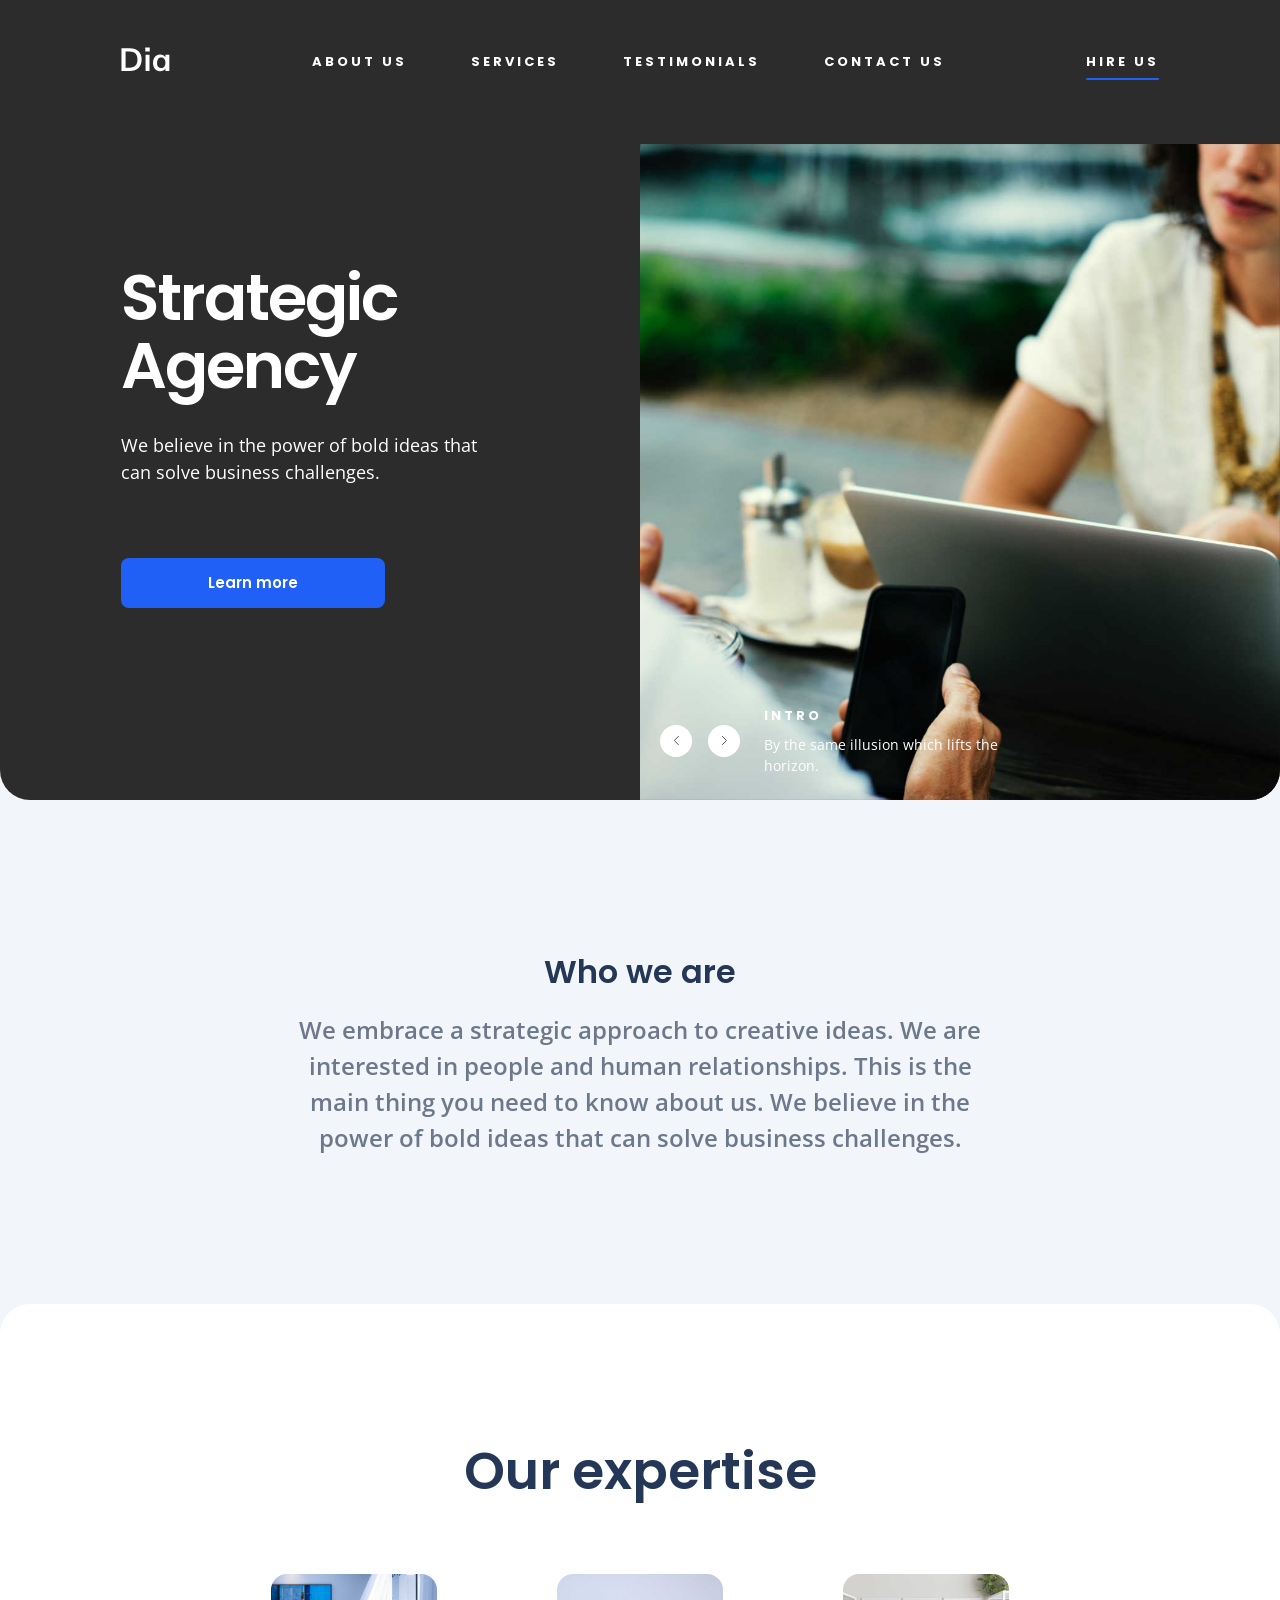
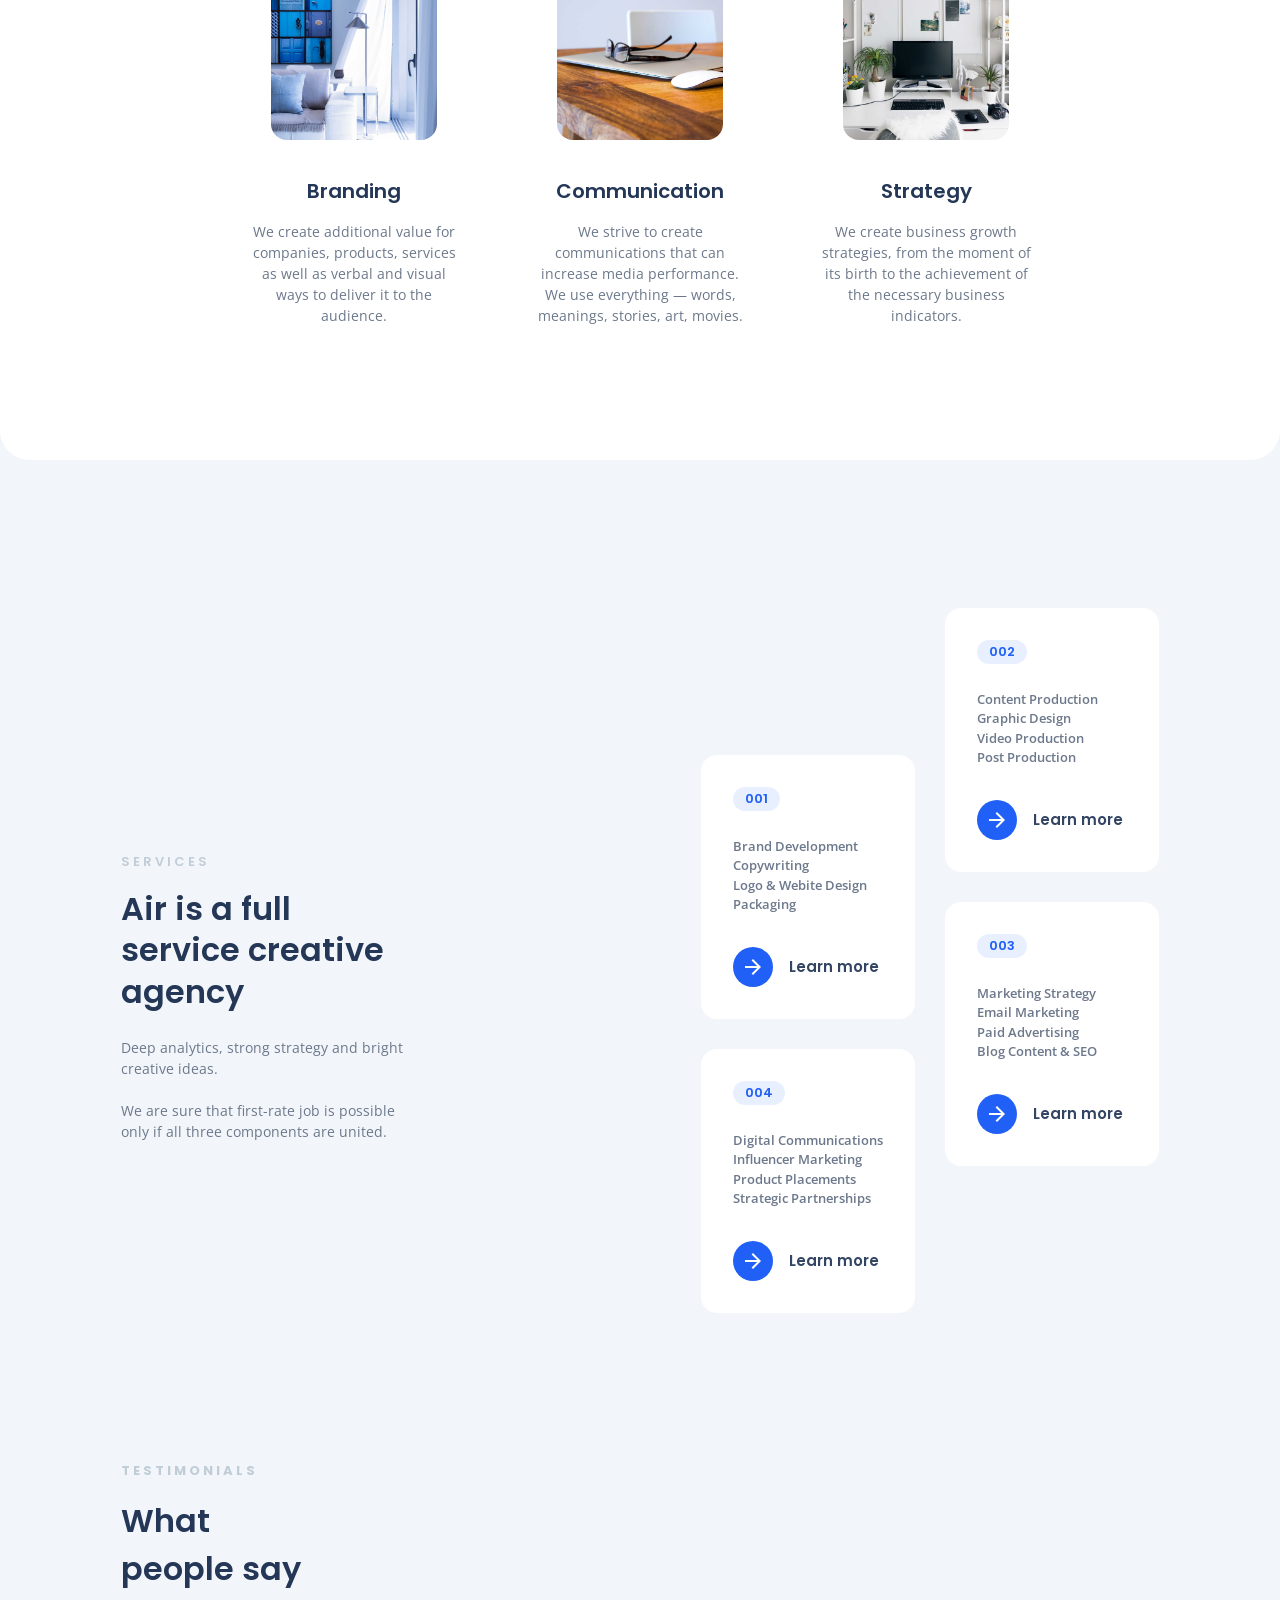
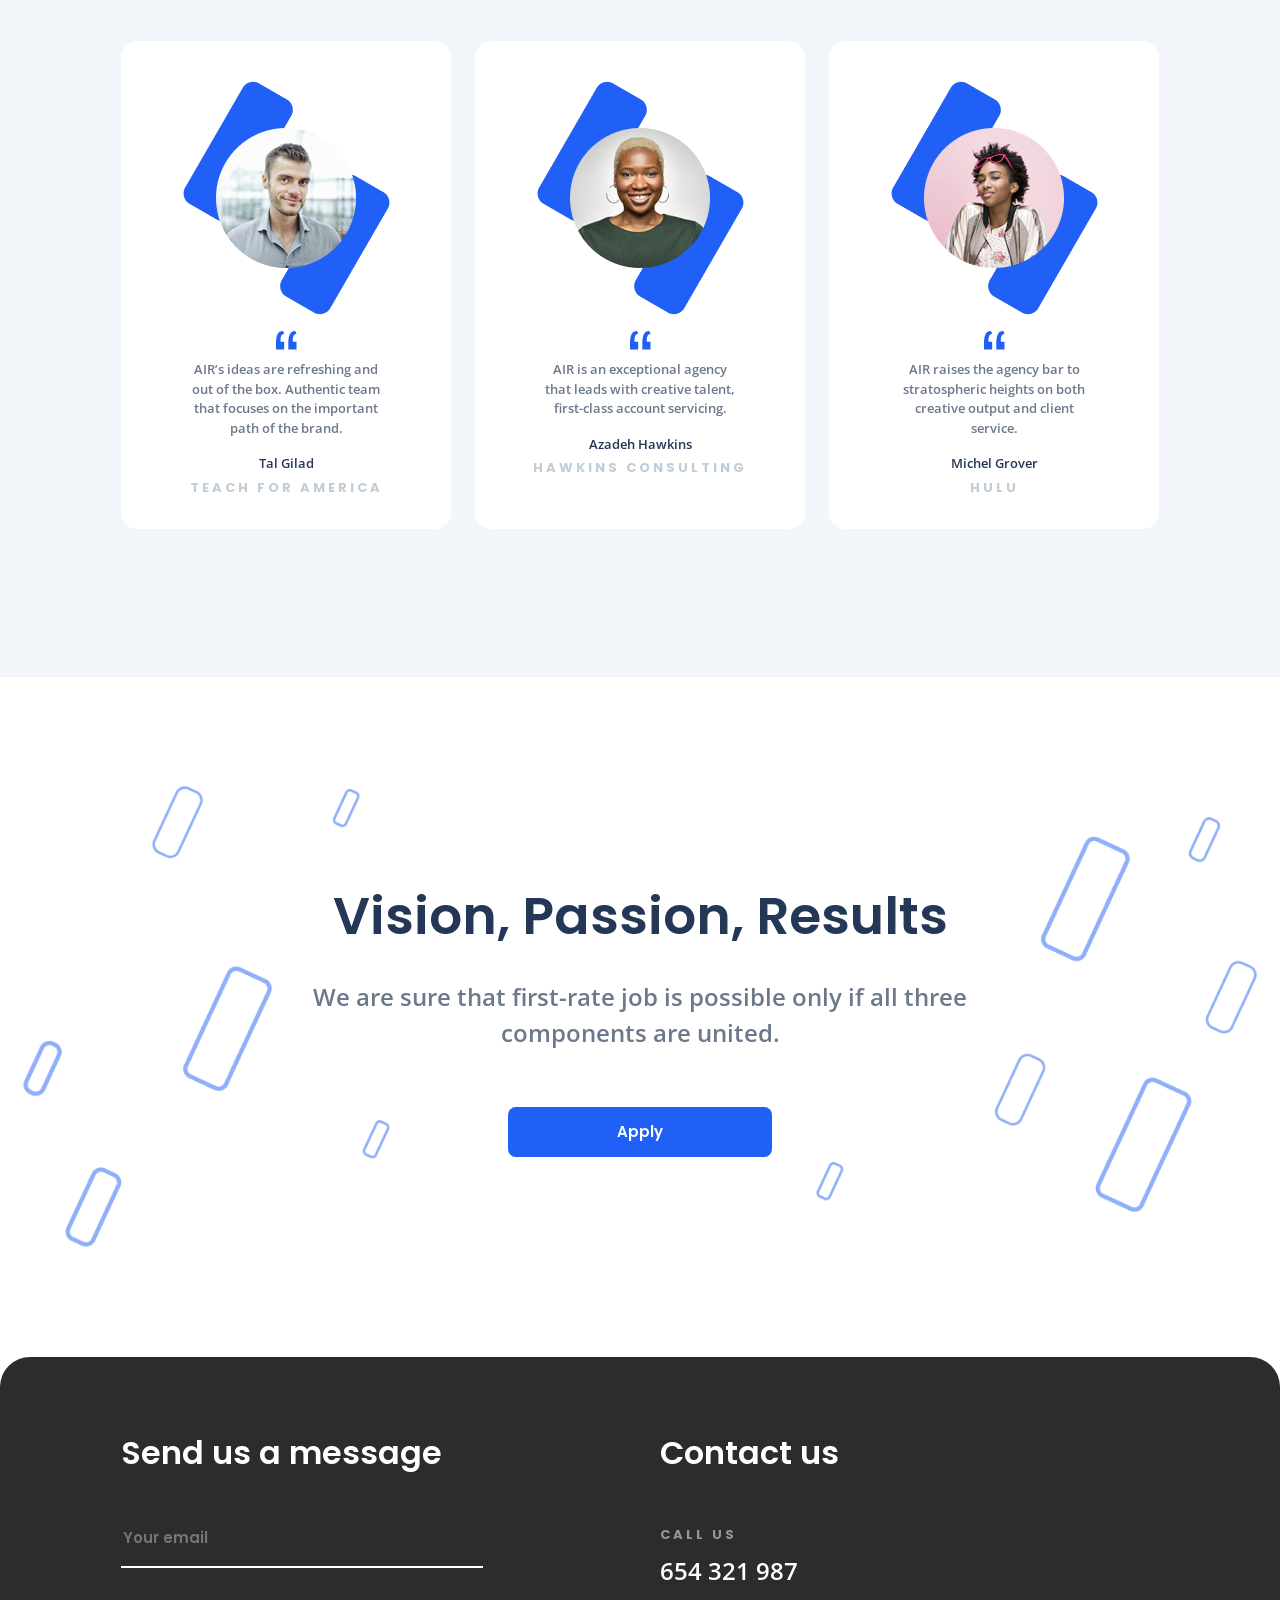
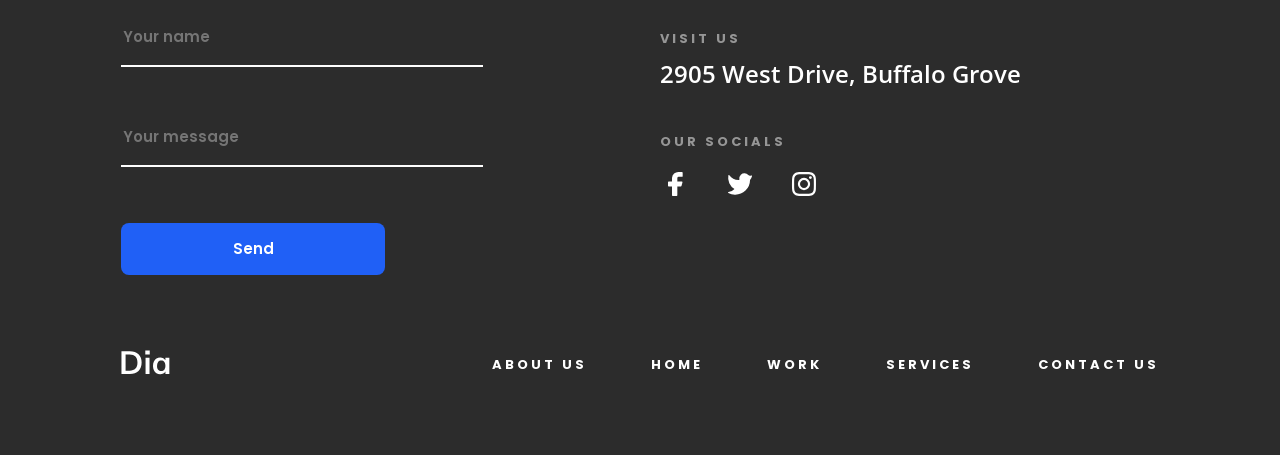
<file: index.html>
<!DOCTYPE html><html lang="en" class="page"><head><meta charset="utf-8"><meta name="viewport" content="width=device-width, initial-scale=1.0"><title>Dia</title><link rel="icon shortcut" href="dia-logo.40140887.svg" type="image/x-icon"><link rel="stylesheet" href="index.102a3053.css"></head><body class="page__body"> <header class="header page__header"> <div class="container"> <div class="top-bar"> <div class="top-bar__left"> <a href="#" class="logo page__logo"> <img src="dia-logo.40140887.svg" alt="Dia" class="logo__pic"> </a> <a href="#menu" class="nav__link nav__link--offcanvas"></a> </div> <nav class="nav"> <ul class="nav__list"> <li class="nav__item"> <a href="#about-us" class="nav__link">About us</a> </li> <li class="nav__item"> <a href="#services" class="nav__link">Services</a> </li> <li class="nav__item"> <a href="#testimonials" class="nav__link">Testimonials</a> </li> <li class="nav__item"> <a href="#contact-us" class="nav__link">Contact Us</a> </li> </ul> </nav> <a href="#feedback" class="nav__link nav__link--hire"> Hire us </a> </div> </div> <div class="header__content"> <div class="container"> <div class="header__info"> <h1 class="header__title"> Strategic Agency </h1> <p class="header__description"> We believe in the power of bold ideas that can solve business challenges. </p> <a href="#what-we-do" class="button"> Learn more </a> </div> </div> <div class="slider"> <div class="slider__swiper swiper"> <div class="slider__wrapper swiper-wrapper"> <div class="slider__slide swiper-slide"> <img src="slide-1.ce339bf7.jpg" alt="slide-1" class="slider__pic"> </div> <div class="slider__slide swiper-slide"> <img src="slide-2.438c3b81.jpg" alt="slide-2" class="slider__pic"> </div> <div class="slider__slide swiper-slide"> <img src="slide-3.fc9f1f15.jpg" alt="slide-3" class="slider__pic"> </div> </div> </div> <div class="slider__content"> <div class="slider__nav"> <a href="#" class="slider__button slider__button--left"></a> <a href="#" class="slider__button slider__button--right"></a> </div> <div class="slider__info"> <h3 class="slider__title">Intro</h3> <p class="slider__description"> By the same illusion which lifts the<br>horizon. </p> </div> </div> </div> </div> </header> <aside class="menu page__menu" id="menu"> <div class="container"> <div class="menu__top top-bar"> <div class="top-bar__left"> <a href="#" class="logo page__logo"> <img src="dia-logo.40140887.svg" alt="Dia" class="logo__pic"> </a> <a href="#" class="nav__link nav__link--close"></a> </div> <a href="#feedback" class="nav__link nav__link--hire"> Hire us </a> </div> <div class="menu__bottom"> <div class="menu__nav nav"> <ul class="menu__nav__list nav__list"> <li class="nav__item"> <a href="#about-us" class="nav__link">About us</a> </li> <li class="nav__item"> <a href="#" class="nav__link">Home</a> </li> <li class="nav__item"> <a href="#what-we-do" class="nav__link">Work</a> </li> <li class="nav__item"> <a href="#services" class="nav__link">Services</a> </li> <li class="nav__item"> <a href="#contact-us" class="nav__link">Contact Us</a> </li> </ul> </div> </div> </div> </aside> <main class="main"> <section class="about-us" id="about-us"> <div class="container"> <div class="about-us__content"> <h2 class="about-us__title"> Who we are </h2> <p class="about-us__description"> We embrace a strategic approach to creative ideas. We are interested in people and human relationships. This is the main thing you need to know about us. We believe in the power of bold ideas that can solve business challenges. </p> </div> </div> </section> <section class="what-we-do" id="what-we-do"> <div class="container"> <div class="what-we-do__content"> <h2 class="what-we-do__title"> Our expertise </h2> <div class="what-we-do__articles"> <article class="expertise"> <img src="what-we-do-1.24138591.jpg" alt="Branding" class="expertise__pic"> <h3 class="expertise__title"> Branding </h3> <p class="expertise__description"> We create additional value for companies, products, services as well as verbal and visual ways to deliver it to the audience. </p> </article> <article class="expertise"> <img src="what-we-do-2.1d7cc63c.jpg" alt="Communication" class="expertise__pic"> <h3 class="expertise__title"> Communication </h3> <p class="expertise__description"> We strive to create communications that can increase media performance. We use everything — words, meanings, stories, art, movies. </p> </article> <article class="expertise"> <img src="what-we-do-3.9783c755.jpg" alt="Strategy" class="expertise__pic"> <h3 class="expertise__title"> Strategy </h3> <p class="expertise__description"> We create business growth strategies, from the moment of its birth to the achievement of the necessary business indicators. </p> </article> </div> </div> </div> </section> <section class="services" id="services"> <div class="container"> <div class="services__flex"> <div class="services__info"> <h2 class="services__title"> Services </h2> <h3 class="services__subtitle"> Air is a full service creative agency </h3> <p class="services__description"> Deep analytics, strong strategy and bright creative ideas. <br><br> We are sure that first-rate job is possible only if all three components are united. </p> </div> <div class="services__content"> <article class="service service--1"> <h4 class="service__title"> 001 </h4> <ul class="service__list"> <li> Brand Development </li> <li> Copywriting </li> <li> Logo & Webite Design </li> <li> Packaging </li> </ul> <a href="#" class="service__button"> Learn more </a> </article> <article class="service"> <h4 class="service__title"> 002 </h4> <ul class="service__list"> <li> Сontent Production </li> <li> Graphic Design </li> <li> Video Production </li> <li> Post Production </li> </ul> <a href="#" class="service__button"> Learn more </a> </article> <article class="service"> <h4 class="service__title"> 003 </h4> <ul class="service__list"> <li> Marketing Strategy </li> <li> Email Marketing </li> <li> Paid Advertising </li> <li> Blog Content & SEO </li> </ul> <a href="#" class="service__button"> Learn more </a> </article> <article class="service"> <h4 class="service__title"> 004 </h4> <ul class="service__list"> <li> Digital Communications </li> <li> Influencer Marketing </li> <li> Product Placements </li> <li> Strategic Partnerships </li> </ul> <a href="#" class="service__button"> Learn more </a> </article> </div> </div> </div> </section> <section class="reviews" id="testimonials"> <div class="container"> <h2 class="reviews__title"> Testimonials </h2> <h3 class="reviews__subtitle"> What people say </h3> <div class="reviews__content"> <article class="review"> <img src="review-1.4ab4350b.png" alt="person"> <p class="review__description"> AIR’s ideas are refreshing and out of the box. Authentic team that focuses on the important path of the brand. </p> <h3 class="review__name"> Tal Gilad </h3> <h4 class="review__title"> Teach for America </h4> </article> <article class="review"> <img src="review-2.04c51710.png" alt="person"> <p class="review__description"> AIR is an exceptional agency that leads with creative talent, first-class account servicing. </p> <h3 class="review__name"> Azadeh Hawkins </h3> <h4 class="review__title"> Hawkins Consulting </h4> </article> <article class="review"> <img src="review-3.490abada.png" alt="person"> <p class="review__description"> AIR raises the agency bar to stratospheric heights on both creative output and client service. </p> <h3 class="review__name"> Michel Grover </h3> <h4 class="review__title"> Hulu </h4> </article> </div> </div> </section> <section class="apply"> <div class="container"> <div class="apply__content"> <h2 class="apply__title"> Vision, Passion, Results </h2> <p class="apply__description"> We are sure that first-rate job is possible only if all three components are united. </p> <a href="#feedback" class="button"> Apply </a> </div> </div> </section> </main> <footer class="footer"> <div class="footer__content"> <div class="container"> <div class="footer__grid"> <div class="feedback" id="feedback"> <h2 class="feedback__title"> Send us a message </h2> <form action="#" method="post" class="feedback__form" onsubmit="this.reset(); return false;"> <label for="email"></label> <label for="name"></label> <input type="email" name="email" class="feedback__input" id="email" placeholder="Your email" required> <input type="text" name="name" class="feedback__input" id="name" placeholder="Your name" required> <textarea name="message" class="feedback__input" placeholder="Your message" rows="1" required></textarea> <button class="button" type="submit"> Send </button> </form> </div> <div class="contact-us" id="contact-us"> <h2 class="contact-us__title"> Contact us </h2> <div class="contact-us__block"> <h4 class="contact-us__label"> Call us </h4> <a href="tel: 654 321 987" class="contact-us__link"> 654 321 987 </a> </div> <div class="contact-us__block"> <h4 class="contact-us__label"> Visit us </h4> <a href="https://goo.gl/maps/t9xMwhnjJp3oZtBg8" class="contact-us__link" target="_blank"> 2905 West Drive, Buffalo Grove </a> </div> <div class="contact-us__block"> <h4 class="contact-us__label"> Our socials </h4> <div class="contact-us__socials"> <a href="https://www.facebook.com/" class="contact-us__social contact-us__social--fb" target="_blank"></a> <a href="https://twitter.com/" class="contact-us__social contact-us__social--tw" target="_blank"></a> <a href="https://www.instagram.com/" class="contact-us__social contact-us__social--ig" target="_blank"></a> </div> </div> </div> <div class="bottom-bar" id="offcanvasMenu"> <a href="#" class="logo"> <img src="dia-logo.40140887.svg" alt="Dia" class="logo__pic"> </a> <nav class="nav"> <ul class="nav__list nav__list--bottom"> <li class="nav__item"> <a href="#about-us" class="nav__link">About us</a> </li> <li class="nav__item"> <a href="#" class="nav__link">Home</a> </li> <li class="nav__item"> <a href="#what-we-do" class="nav__link">Work</a> </li> <li class="nav__item"> <a href="#services" class="nav__link">Services</a> </li> <li class="nav__item"> <a href="#contact-us" class="nav__link">Contact Us</a> </li> </ul> </nav> </div> </div> </div> </div> </footer> <script type="module" src="index.dffb134f.js"></script><script src="index.c192a3b6.js" nomodule defer></script> <link rel="stylesheet" href="https://cdn.jsdelivr.net/npm/swiper@11/swiper-bundle.min.css"> <script src="https://cdn.jsdelivr.net/npm/swiper@11/swiper-bundle.min.js"></script> <script>new Swiper(".swiper",{loop:!0,navigation:{nextEl:".slider__button--right",prevEl:".slider__button--left"}});</script> </body></html>
</file>
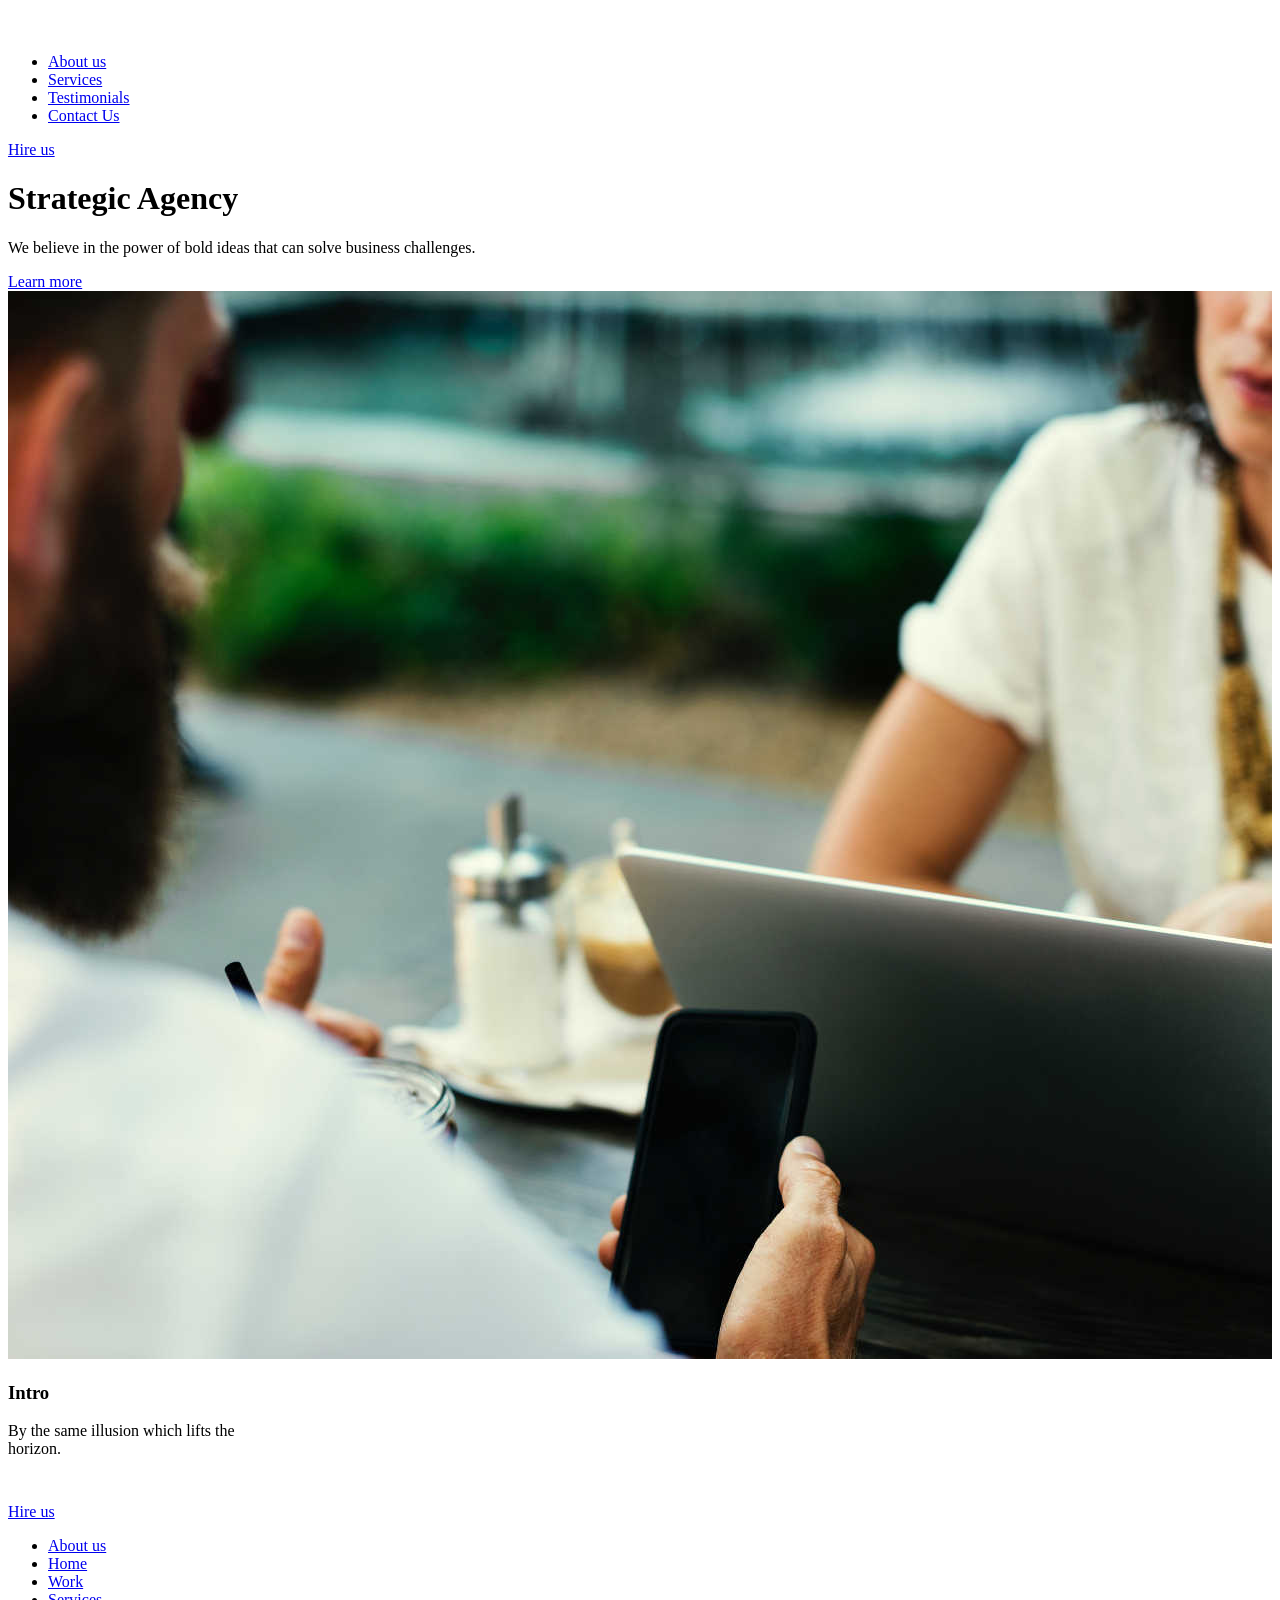
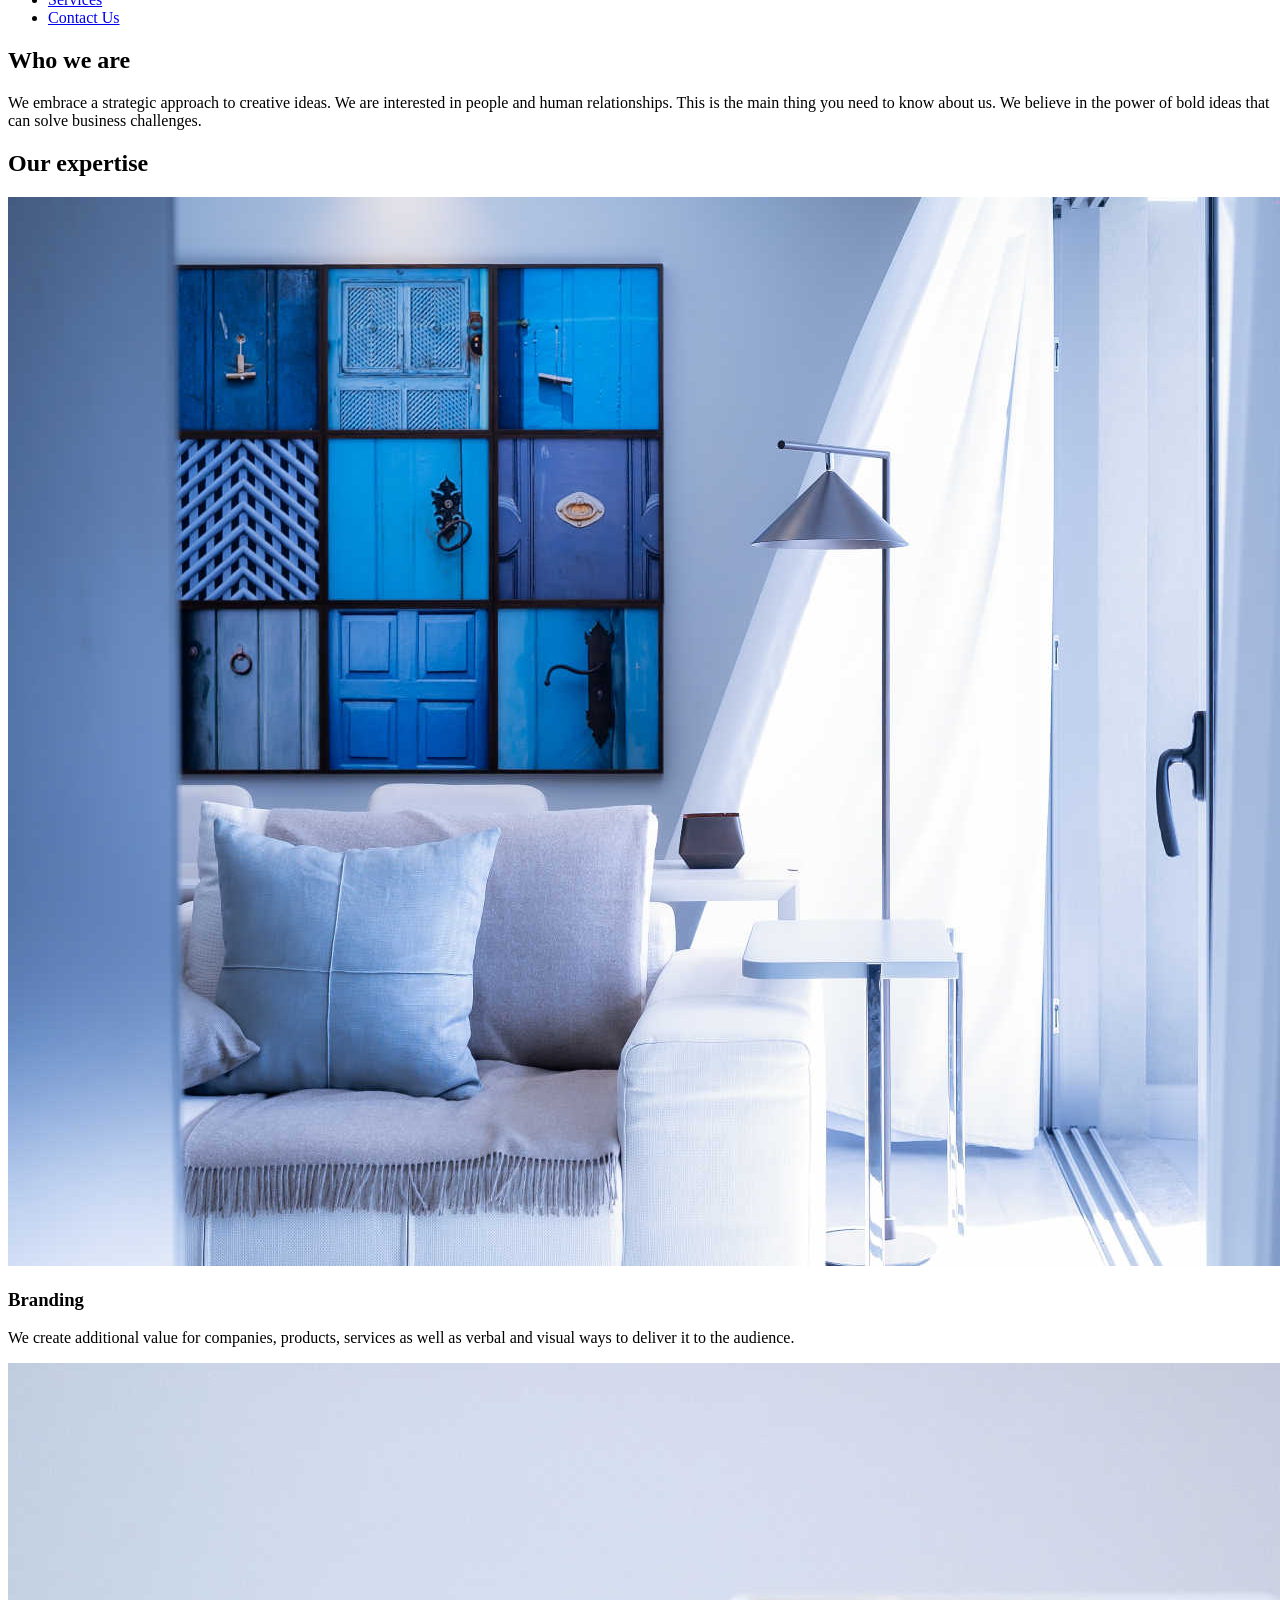
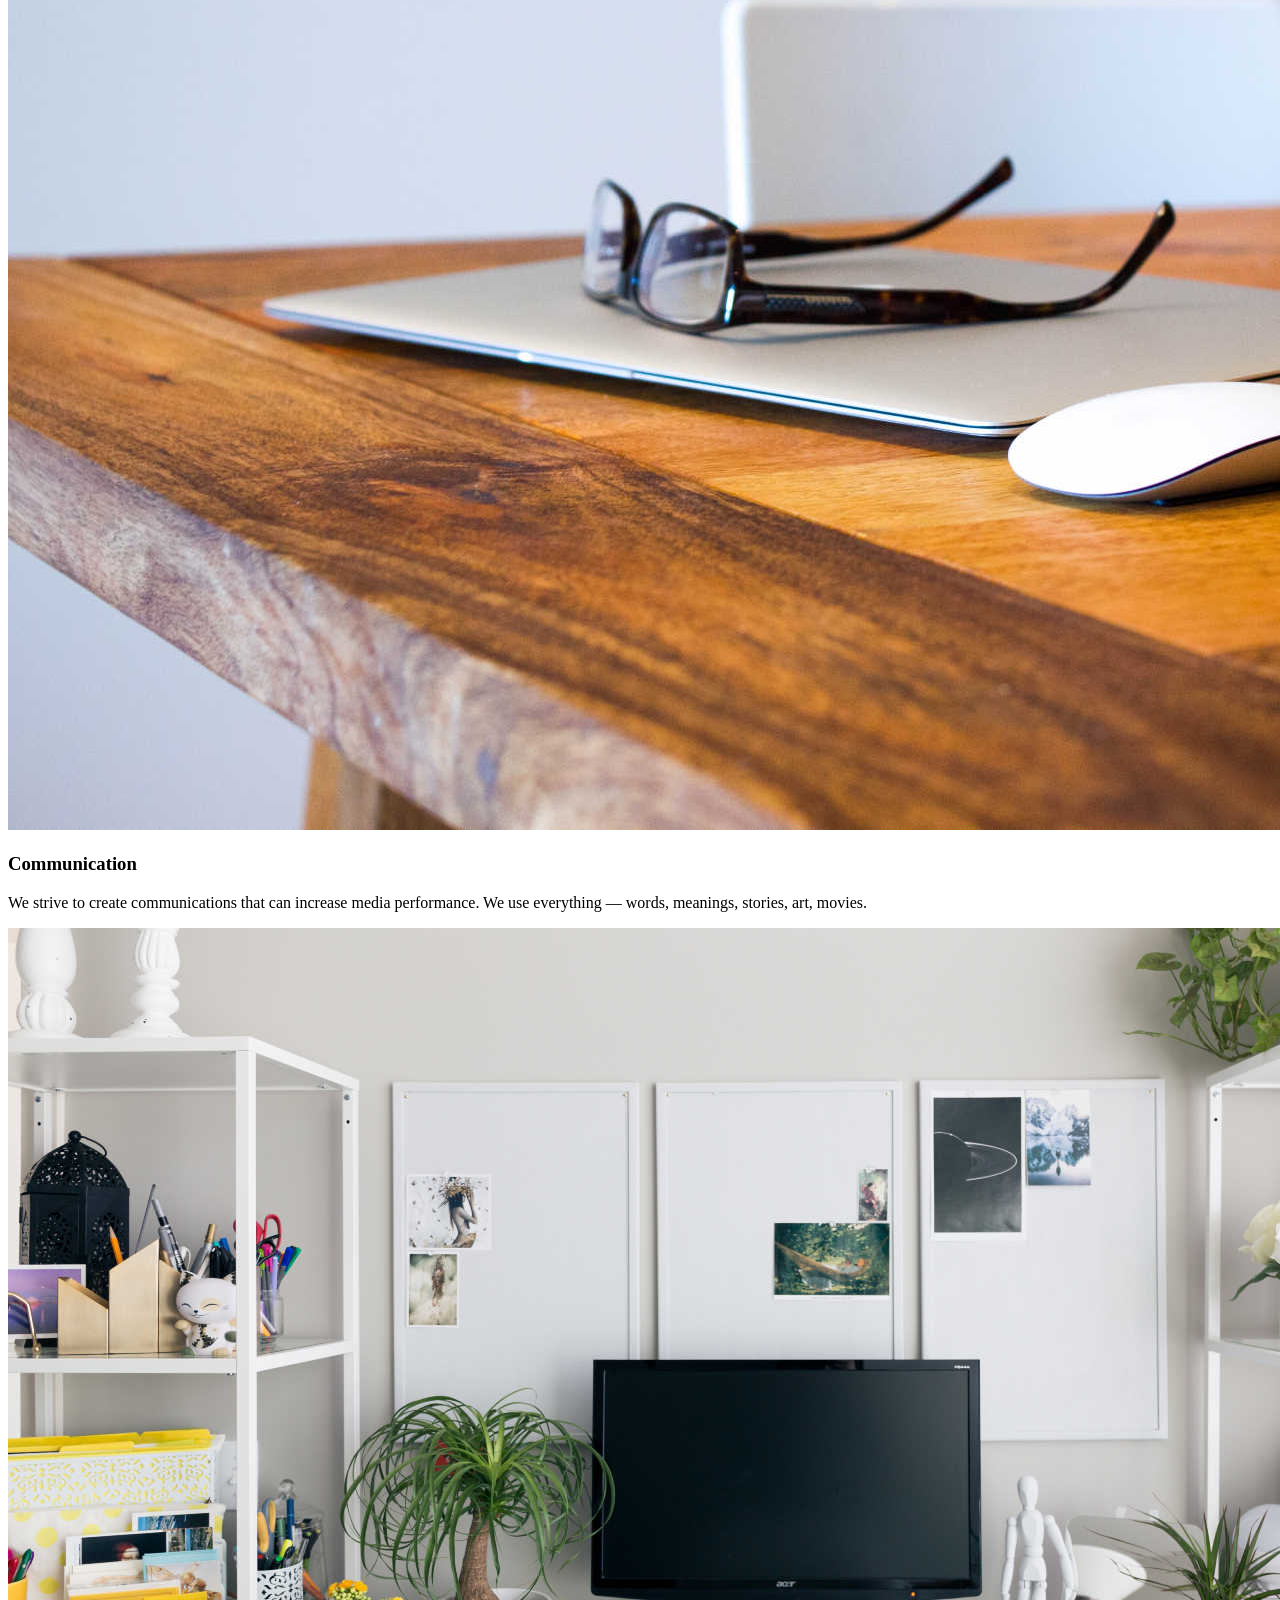
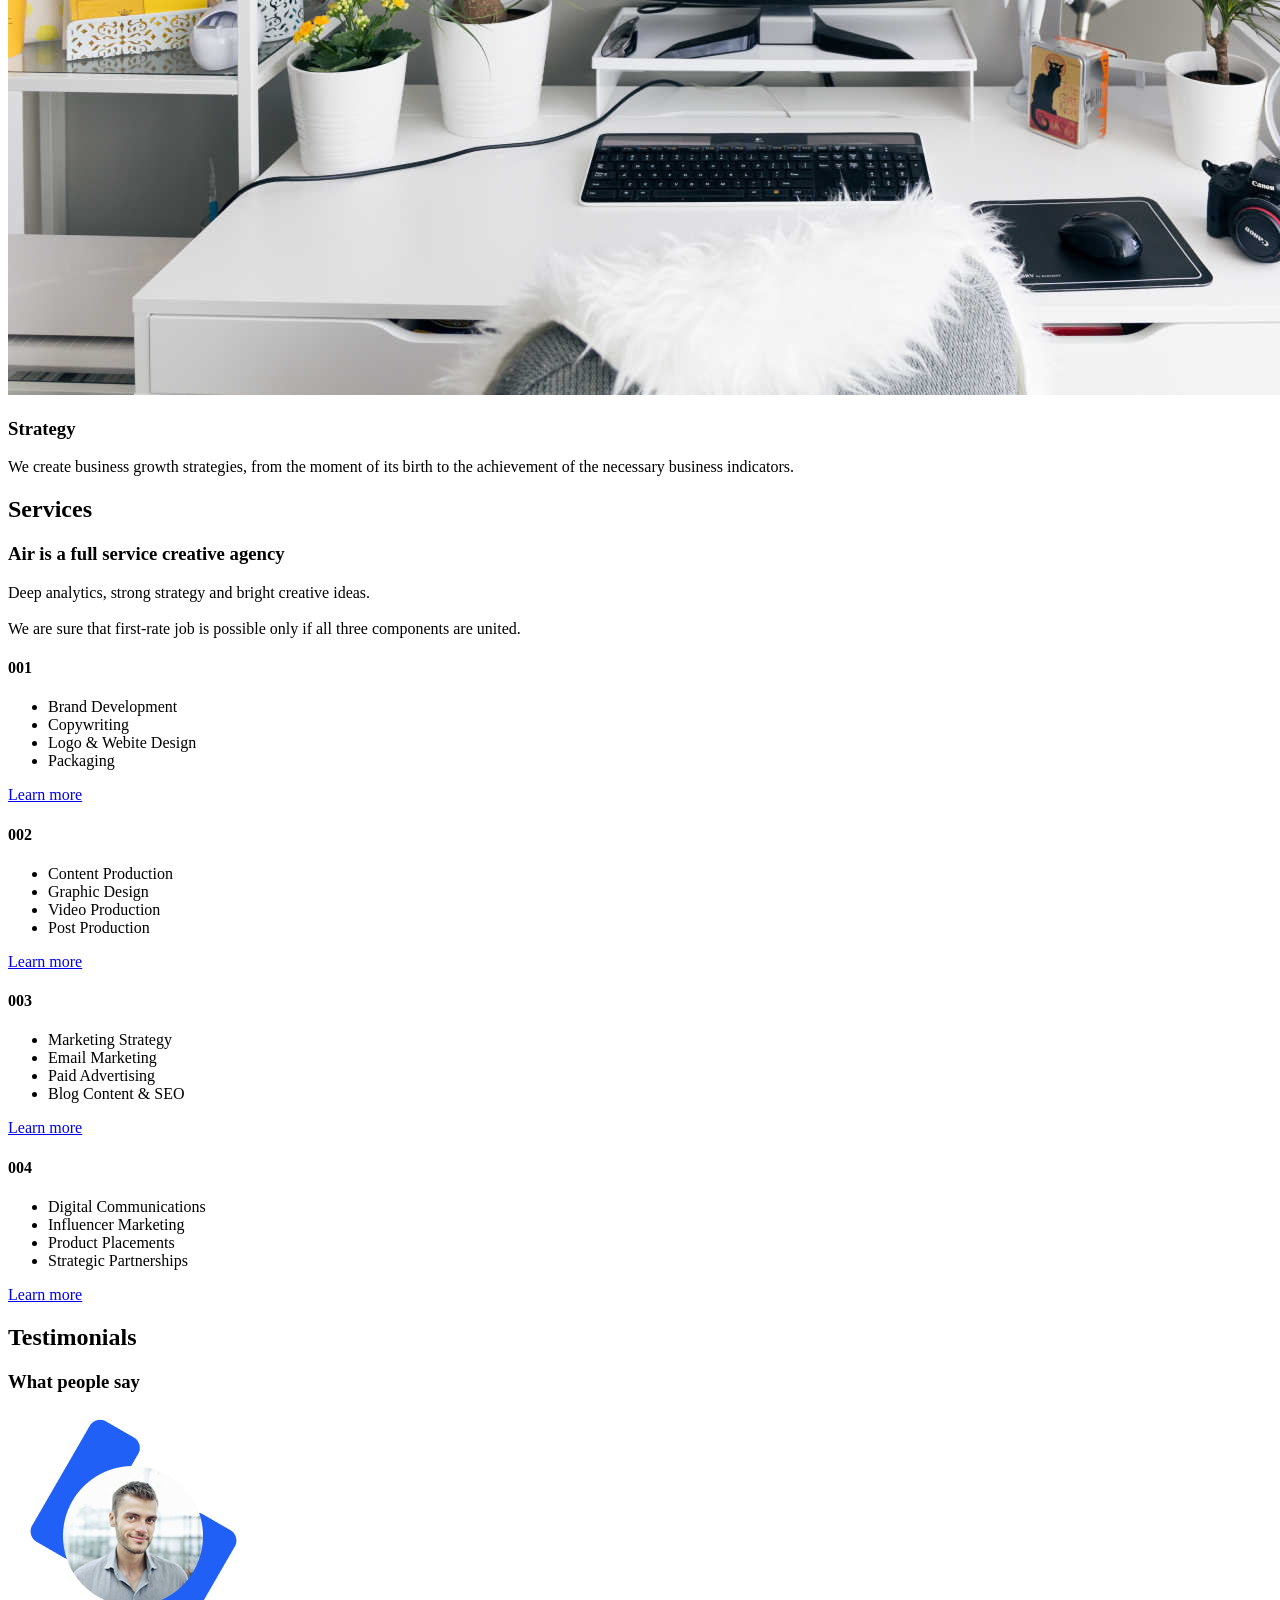
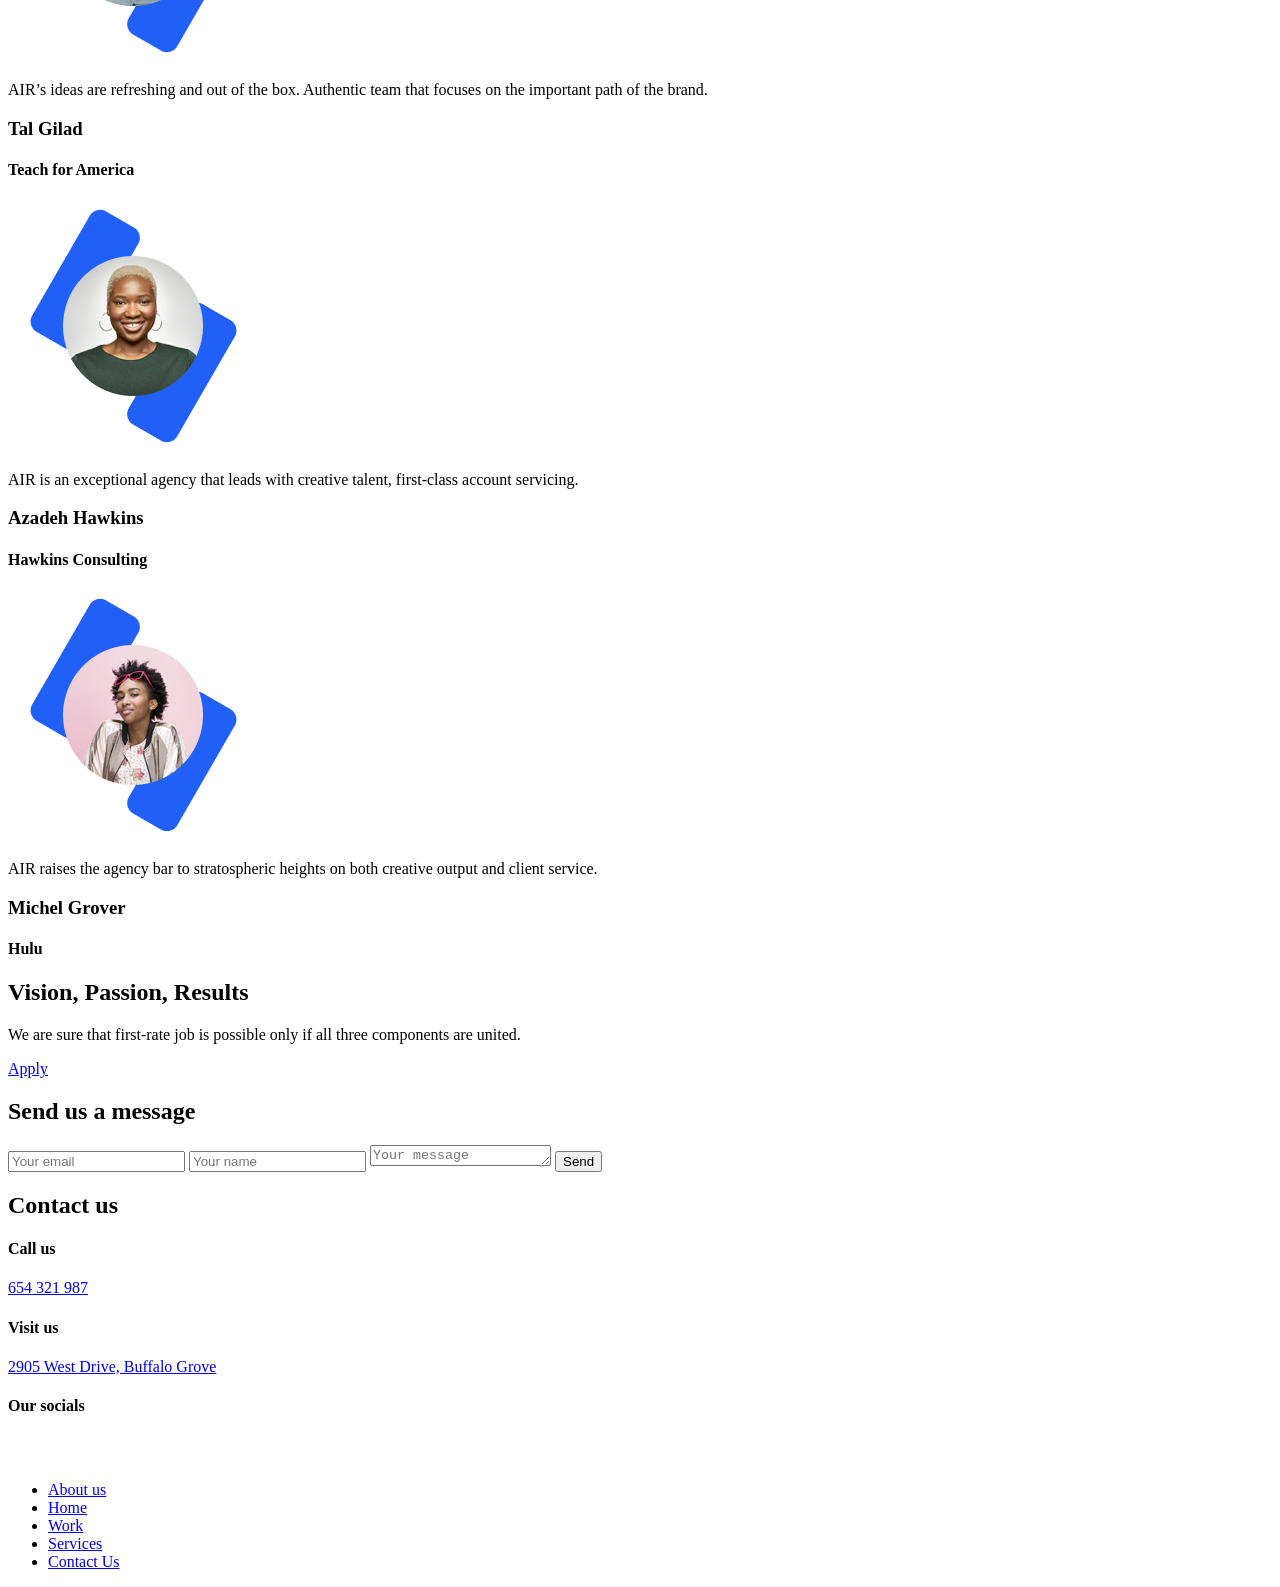
<file: src/index.html>
<!DOCTYPE html>
<html lang="en" class="page">
  <head>
    <meta charset="UTF-8">
    <meta name="viewport" content="width=device-width, initial-scale=1.0">
    <title>Dia</title>
    <link
      rel="shortcut icon"
      href="./images/logo/dia-logo.svg"
      type="image/x-icon"
    >

    <link rel="stylesheet" href="./styles/main.scss">
  </head>

  <body class="page__body">
    <header class="header page__header">
      <div class="container">
        <div class="top-bar">
          <div class="top-bar__left">
            <a href="#" class="logo page__logo">
              <img
                src="./images/logo/dia-logo.svg"
                alt="Dia"
                class="logo__pic"
              >
            </a>

            <a href="#menu" class="nav__link nav__link--offcanvas"></a>
          </div>

          <nav class="nav">
            <ul class="nav__list">
              <li class="nav__item">
                <a href="#about-us" class="nav__link">About us</a>
              </li>

              <li class="nav__item">
                <a href="#services" class="nav__link">Services</a>
              </li>

              <li class="nav__item">
                <a href="#testimonials" class="nav__link">Testimonials</a>
              </li>

              <li class="nav__item">
                <a href="#contact-us" class="nav__link">Contact Us</a>
              </li>
            </ul>
          </nav>

          <a href="#feedback" class="nav__link nav__link--hire">
            Hire us
          </a>
        </div>
      </div>

      <div class="header__content">
        <div class="container">
          <div class="header__info">
            <h1 class="header__title">
              Strategic Agency
            </h1>

            <p class="header__description">
              We believe in the power
              of bold ideas that can solve business
              challenges.
            </p>

            <a href="#what-we-do" class="button">
              Learn more
            </a>
          </div>
        </div>

        <div class="slider">

          <div class="swiper slider__swiper">
            <div class="swiper-wrapper slider__wrapper">
              <div class="swiper-slide slider__slide">
                <img
                  src="./images/slider/slide-1.jpg"
                  alt="slide-1"
                  class="slider__pic"
                >
              </div>
              <div class="swiper-slide slider__slide">
                <img
                  src="./images/slider/slide-2.jpg"
                  alt="slide-2"
                  class="slider__pic"
                >
              </div>
              <div class="swiper-slide slider__slide">
                <img
                  src="./images/slider/slide-3.jpg"
                  alt="slide-3"
                  class="slider__pic"
                >
              </div>
            </div>
          </div>

          <div class="slider__content">
            <div class="slider__nav">
              <a
                href="#"
                class="slider__button slider__button--left"
              ></a>

              <a
                href="#"
                class="slider__button slider__button--right"
              ></a>
            </div>

            <div class="slider__info">
              <h3 class="slider__title">Intro</h3>

              <p class="slider__description">
                By the same illusion which lifts the<br>horizon.
              </p>
            </div>
          </div>
        </div>
      </div>
    </header>

    <aside class="menu page__menu" id="menu">
      <div class="container">
        <div class="top-bar menu__top">
          <div class="top-bar__left">
            <a href="#" class="logo page__logo">
              <img
                src="./images/logo/dia-logo.svg"
                alt="Dia"
                class="logo__pic"
              >
            </a>

            <a href="#" class="nav__link nav__link--close"></a>
          </div>

          <a href="#feedback" class="nav__link nav__link--hire">
            Hire us
          </a>
        </div>

        <div class="menu__bottom">
          <div class="nav menu__nav">
            <ul class="nav__list menu__nav__list">
              <li class="nav__item">
                <a href="#about-us" class="nav__link">About us</a>
              </li>

              <li class="nav__item">
                <a href="#" class="nav__link">Home</a>
              </li>

              <li class="nav__item">
                <a href="#what-we-do" class="nav__link">Work</a>
              </li>

              <li class="nav__item">
                <a href="#services" class="nav__link">Services</a>
              </li>

              <li class="nav__item">
                <a href="#contact-us" class="nav__link">Contact Us</a>
              </li>
            </ul>
          </div>
        </div>
      </div>
    </aside>

    <main class="main">
      <section class="about-us" id="about-us">
        <div class="container">
          <div class="about-us__content">

            <h2 class="about-us__title">
              Who we are
            </h2>

            <p class="about-us__description">
              We embrace a strategic approach to creative ideas.
              We are interested in people and human relationships.
              This is the main thing you need to know about us.
              We believe in the power of bold ideas that can solve
              business challenges.
            </p>
          </div>
        </div>
      </section>

      <section class="what-we-do" id="what-we-do">
        <div class="container">
          <div class="what-we-do__content">
            <h2 class="what-we-do__title">
              Our expertise
            </h2>

            <div class="what-we-do__articles">
              <article class="expertise">
                <img
                  src="./images/what-we-do/what-we-do-1.jpg"
                  alt="Branding"
                  class="expertise__pic"
                >

                <h3 class="expertise__title">
                  Branding
                </h3>

                <p class="expertise__description">
                  We create additional value for companies, products, services as well as verbal and visual ways to deliver it to the audience.
                </p>
              </article>

              <article class="expertise">
                <img
                  src="./images/what-we-do/what-we-do-2.jpg"
                  alt="Communication"
                  class="expertise__pic"
                >

                <h3 class="expertise__title">
                  Communication
                </h3>

                <p class="expertise__description">
                  We strive to create communications that can increase media performance. We use everything — words, meanings, stories, art, movies.
                </p>
              </article>

              <article class="expertise">
                <img
                  src="./images/what-we-do/what-we-do-3.jpg"
                  alt="Strategy"
                  class="expertise__pic"
                >

                <h3 class="expertise__title">
                  Strategy
                </h3>

                <p class="expertise__description">
                  We create business growth strategies, from the moment of its birth to the achievement of the necessary business indicators.
                </p>
              </article>
            </div>
          </div>
        </div>
      </section>

      <section class="services" id="services">
        <div class="container">
          <div class="services__flex">
            <div class="services__info">
              <h2 class="services__title">
                Services
              </h2>

              <h3 class="services__subtitle">
                Air is a full service creative agency
              </h3>

              <p class="services__description">
                Deep analytics, strong strategy and bright creative ideas.
                <br><br>
                We are sure that first-rate job is possible only if all three components are united.
              </p>
            </div>

            <div class="services__content">
              <article class="service service--1">
                <h4 class="service__title">
                  001
                </h4>

                <ul class="service__list">
                  <li>
                    Brand Development
                  </li>

                  <li>
                    Copywriting
                  </li>

                  <li>
                    Logo & Webite Design
                  </li>

                  <li>
                    Packaging
                  </li>
                </ul>

                <a href="#" class="service__button">
                  Learn more
                </a>
              </article>
              <article class="service">
                <h4 class="service__title">
                  002
                </h4>

                <ul class="service__list">
                  <li>
                    Сontent Production
                  </li>

                  <li>
                    Graphic Design
                  </li>

                  <li>
                    Video Production
                  </li>

                  <li>
                    Post Production
                  </li>
                </ul>

                <a href="#" class="service__button">
                  Learn more
                </a>
              </article>
              <article class="service">
                <h4 class="service__title">
                  003
                </h4>

                <ul class="service__list">
                  <li>
                    Marketing Strategy
                  </li>

                  <li>
                    Email Marketing
                  </li>

                  <li>
                    Paid Advertising
                  </li>

                  <li>
                    Blog Content & SEO
                  </li>
                </ul>

                <a href="#" class="service__button">
                  Learn more
                </a>
              </article>
              <article class="service">
                <h4 class="service__title">
                  004
                </h4>

                <ul class="service__list">
                  <li>
                    Digital Communications
                  </li>

                  <li>
                    Influencer Marketing
                  </li>

                  <li>
                    Product Placements
                  </li>

                  <li>
                    Strategic Partnerships
                  </li>
                </ul>

                <a href="#" class="service__button">
                  Learn more
                </a>
              </article>
            </div>
          </div>
        </div>
      </section>

      <section class="reviews" id="testimonials">
        <div class="container">
          <h2 class="reviews__title">
            Testimonials
          </h2>

          <h3 class="reviews__subtitle">
            What people say
          </h3>

          <div class="reviews__content">
            <article  class="review">

              <img
                src="./images/review/review-1.png"
                alt="person"
              >

              <p  class="review__description">
                AIR’s ideas are refreshing and out of the box. Authentic team that focuses on the important path of the brand.
              </p>

              <h3  class="review__name">
                Tal Gilad
              </h3>

              <h4  class="review__title">
                Teach for America
              </h4>
            </article>

            <article  class="review">
              <img
                src="./images/review/review-2.png"
                alt="person"
              >

              <p  class="review__description">
                AIR is an exceptional agency that leads with creative talent, first-class account servicing.
              </p>

              <h3  class="review__name">
                Azadeh Hawkins
              </h3>

              <h4  class="review__title">
                Hawkins Consulting
              </h4>
            </article>

            <article  class="review">
              <img
                src="./images/review/review-3.png"
                alt="person"
              >

              <p  class="review__description">
                AIR raises the agency bar to stratospheric heights on both creative output and client service.
              </p>

              <h3  class="review__name">
                Michel Grover
              </h3>

              <h4  class="review__title">
                Hulu
              </h4>
            </article>
          </div>

        </div>
      </section>

      <section class="apply">
        <div class="container">
          <div class="apply__content">
            <h2 class="apply__title">
              Vision, Passion, Results
            </h2>

            <p class="apply__description">
              We are sure that first-rate job is possible only if all three components are united.
            </p>

            <a href="#feedback" class="button">
              Apply
            </a>
          </div>
        </div>
      </section>
    </main>

    <footer class="footer">
      <div class="footer__content">
        <div class="container">
          <div class="footer__grid">
            <div class="feedback" id="feedback">
              <h2 class="feedback__title">
                Send us a message
              </h2>

              <form
                action="#"
                method="post"
                class="feedback__form"
                onsubmit="this.reset(); return false;"
              >
                <label for="email"></label>
                <label for="name"></label>

                <input
                  type="email"
                  name="email"
                  class="feedback__input"
                  id="email"
                  placeholder="Your email"
                  required
                >

                <input
                  type="text"
                  name="name"
                  class="feedback__input"
                  id="name"
                  placeholder="Your name"
                  required
                >

                <textarea
                  name="message"
                  class="feedback__input"
                  placeholder="Your message"
                  rows="1"
                  required
                ></textarea>

                <button class="button" type="submit"
                >
                  Send
                </button>
              </form>
            </div>

            <div class="contact-us" id="contact-us">
              <h2 class="contact-us__title">
                Contact us
              </h2>

              <div class="contact-us__block">
                <h4 class="contact-us__label">
                  Call us
                </h4>

                <a href="tel: 654 321 987" class="contact-us__link">
                  654 321 987
                </a>
              </div>

              <div class="contact-us__block">
                <h4 class="contact-us__label">
                  Visit us
                </h4>

                <a
                  href="https://goo.gl/maps/t9xMwhnjJp3oZtBg8"
                  class="contact-us__link"
                  target="_blank"
                >
                  2905 West Drive, Buffalo Grove
                </a>
              </div>
              <div class="contact-us__block">
                <h4 class="contact-us__label">
                  Our socials
                </h4>

                <div class="contact-us__socials">
                  <a
                    href="https://www.facebook.com/"
                    class="contact-us__social contact-us__social--fb"
                    target="_blank"
                  ></a>

                  <a
                    href="https://twitter.com/"
                    class="contact-us__social contact-us__social--tw"
                    target="_blank"
                  ></a>

                  <a
                    href="https://www.instagram.com/"
                    class="contact-us__social contact-us__social--ig"
                    target="_blank"
                  ></a>
                </div>
              </div>
            </div>

            <div class="bottom-bar" id="offcanvasMenu">
              <a href="#" class="logo">
                <img
                  src="./images/logo/dia-logo.svg"
                  alt="Dia"
                  class="logo__pic"
                >
              </a>

              <nav class="nav">
                <ul class="nav__list nav__list--bottom">
                  <li class="nav__item">
                    <a href="#about-us" class="nav__link">About us</a>
                  </li>

                  <li class="nav__item">
                    <a href="#" class="nav__link">Home</a>
                  </li>

                  <li class="nav__item">
                    <a href="#what-we-do" class="nav__link">Work</a>
                  </li>

                  <li class="nav__item">
                    <a href="#services" class="nav__link">Services</a>
                  </li>

                  <li class="nav__item">
                    <a href="#contact-us" class="nav__link">Contact Us</a>
                  </li>
                </ul>
              </nav>
            </div>
          </div>
        </div>
      </div>
    </footer>
    <script type="module" src="scripts/main.js"></script>

    <link rel="stylesheet" href="https://cdn.jsdelivr.net/npm/swiper@11/swiper-bundle.min.css" />
    <script src="https://cdn.jsdelivr.net/npm/swiper@11/swiper-bundle.min.js"></script>

    <script type="module">
      const swiper = new Swiper('.swiper', {
        loop: true,
        navigation: {
          nextEl: ".slider__button--right",
          prevEl: ".slider__button--left",
        },
      });
    </script>
  </body>
</html>
</file>
<file: index.102a3053.css>
@import "https://fonts.googleapis.com/css2?family=Open+Sans:wght@400;600&family=Poppins:wght@400;600;700&display=swap";*{font-size:inherit;color:inherit;box-sizing:border-box;margin:0}ul{padding:0}label{display:none}.page{scroll-behavior:smooth;color:#253757;font-family:Poppins,sans-serif;font-size:13px;line-height:1.5}.page__body{background:#f2f6fa;min-width:320px}.page__logo{position:relative}.page__header{margin-bottom:120px}@media (min-width:640px){.page__header{margin-bottom:148px}}.page__menu{opacity:0;pointer-events:none;transition:transform .3s,opacity .3s;position:fixed;top:0;left:0;right:0;transform:translate(-100%)}.page__menu:target{opacity:1;pointer-events:all;transform:translate(0)}@media (min-width:1024px){.page__menu{display:none}}@media (max-width:1023px){.page:has(.page__menu:target){overflow:hidden}}.container{width:100%;max-width:1146px;margin:0 auto;padding-left:20px;padding-right:20px}@media (min-width:640px){.container{padding-left:41px;padding-right:41px}}@media (min-width:1024px){.container{padding-left:54px;padding-right:54px}}@media (min-width:1600px){.container{padding:0}}.header{color:#fff;background-color:#2c2c2c;border-radius:0 0 30px 30px}@media (min-width:2650px){.header{max-width:1600px;margin-left:auto;margin-right:auto}}.header__content{-ms-flex-direction:column;flex-direction:column;-ms-flex-pack:justify;justify-content:space-between;display:-ms-flexbox;display:flex}@media (min-width:1024px){.header__content{-ms-flex-direction:row;flex-direction:row;-ms-flex-align:center;align-items:center;height:680px}}.header__info{margin-bottom:48px}.header__title{letter-spacing:-2px;margin-bottom:32px;font-size:52px;font-weight:600;line-height:120%}@media (min-width:640px){.header__title{font-size:64px;line-height:68px}}@media (min-width:1024px){.header__title{max-width:min-content}}.header__description{max-width:362px;margin-bottom:72px;font-family:Open Sans,sans-serif;font-size:18px;font-weight:400}.top-bar{-ms-flex-pack:justify;justify-content:space-between;-ms-flex-align:center;align-items:center;margin-bottom:28px;padding-top:20px;padding-bottom:20px;display:-ms-flexbox;display:flex}@media (min-width:1024px){.top-bar{margin-bottom:0;padding-top:52px;padding-bottom:48px}}.top-bar__left{gap:32px;display:-ms-flexbox;display:flex}.logo{width:49px;height:19.5px;position:relative}.logo__pic{transition:scale .3s;position:absolute;bottom:0}.logo__pic:hover{scale:1.2}.nav__list{-ms-flex-direction:column;flex-direction:column;gap:48px;padding:0;list-style:none;display:none}@media (min-width:1024px){.nav__list{display:-ms-flexbox;display:flex}}.nav__list--bottom{gap:24px;display:-ms-flexbox;display:flex}@media (min-width:640px){.nav__list{-ms-flex-direction:row;flex-direction:row}.nav__list--bottom{-ms-flex-pack:center;justify-content:center;gap:40px}}@media (min-width:1024px){.nav__list{gap:64px}}.nav__link{letter-spacing:3px;text-transform:uppercase;font-weight:700;text-decoration:none;transition:color .3s}.nav__link:hover{color:#2060f6}.nav__link--close,.nav__link--offcanvas{background-color:#fff;width:24px;height:24px;transition:scale .3s;display:block;-webkit-mask:url(icon-burger-menu.ff4e3478.svg);mask:url(icon-burger-menu.ff4e3478.svg)}.nav__link--close:hover,.nav__link--offcanvas:hover{scale:1.2}@media (min-width:1024px){.nav__link--close,.nav__link--offcanvas{display:none}}.nav__link--close{-webkit-mask:url(icon-close.31bb77d6.svg);mask:url(icon-close.31bb77d6.svg)}.nav__link--hire{position:relative}.nav__link--hire:after{content:"";background-color:#2060f6;border-radius:4px;width:100%;height:2px;display:block;position:absolute;bottom:-8px}.menu{box-sizing:border-box;z-index:1;color:#fff;background-color:#2c2c2c;height:100vh;overflow:auto}.menu__top{z-index:2;background-color:#2c2c2c;margin-bottom:32px;position:sticky;top:0}@media (min-width:640px){.menu__top{margin-bottom:56px}}.menu__nav{margin-bottom:48px}.menu__nav__list{-ms-flex-direction:column;flex-direction:column;font-size:22px;display:-ms-flexbox;display:flex}.button{text-align:center;color:#fff;cursor:pointer;background-color:#2060f6;border:none;border-radius:8px;width:100%;font-family:inherit;font-size:15px;font-weight:600;line-height:50px;text-decoration:none;transition:scale .3s;display:inline-block}@media (min-width:640px){.button{width:264px}}.button:hover{scale:1.2}.slider{border-radius:30px;-ms-flex-direction:column;flex-direction:column;-ms-flex-pack:end;justify-content:flex-end;width:100%;height:390px;padding-top:24px;display:-ms-flexbox;display:flex;position:relative;overflow:hidden}@media (min-width:1024px){.slider{border-radius:30px 0;max-width:50vw;height:680px;position:absolute;right:0}}@media (min-width:1600px){.slider{max-width:45%}}.slider__swiper{width:100%;height:100%;position:absolute;bottom:0;right:0}.slider__wrapper{height:100%;display:-ms-flexbox;display:flex}.slider__pic{width:inherit;object-fit:cover;height:100%}.slider__content{z-index:1;-ms-flex-direction:column;flex-direction:column;gap:16px;width:100%;padding-left:20px;padding-right:20px;display:-ms-flexbox;display:flex;position:absolute;bottom:24px;left:0}@media (min-width:1024px){.slider__content{-ms-flex-direction:row;flex-direction:row;-ms-flex-align:center;align-items:center;gap:24px}}.slider__nav{gap:16px;display:-ms-flexbox;display:flex}.slider__button{background-color:#fff;border-radius:50%;-ms-flex-pack:center;justify-content:center;-ms-flex-align:center;align-items:center;width:32px;height:32px;transition:background-color .3s;display:-ms-flexbox;display:flex}.slider__button:hover{background-color:#2060f6}.slider__button:before{content:"";background-color:#000;width:100%;height:9px;transition:color .3s;-webkit-mask:url(arrow-left.92bad561.svg) 50%/contain no-repeat;mask:url(arrow-left.92bad561.svg) 50%/contain no-repeat}.slider__button--right:before{-webkit-mask-image:url(arrow-right.515c3a6b.svg);mask-image:url(arrow-right.515c3a6b.svg)}.slider__button:hover:before{background-color:#fff}.slider__info{-ms-flex-direction:column;flex-direction:column;gap:8px;display:-ms-flexbox;display:flex}.slider__title{letter-spacing:3px;text-transform:uppercase;font-weight:700}.slider__description{font-family:Open Sans,sans-serif;font-size:14px;font-weight:400}.main{-ms-flex-direction:column;flex-direction:column;gap:120px;padding-bottom:120px;display:-ms-flexbox;display:flex}@media (min-width:640px){.main{gap:148px;padding-bottom:0}}.about-us{text-align:center}.about-us__content{-ms-flex-direction:column;flex-direction:column;gap:24px;max-width:716px;margin:0 auto;display:-ms-flexbox;display:flex}@media (min-width:640px){.about-us__content{gap:16px}}@media (min-width:1600px){.about-us__content{max-width:754px}}.about-us__title{font-size:32px;font-weight:600}.about-us__description{color:#6c788b;font-family:Open Sans,sans-serif;font-size:22px;font-weight:600}@media (min-width:640px){.about-us__description{font-size:24px}}.what-we-do{text-align:center;background-color:#fff;border-radius:30px;padding-top:72px;padding-bottom:72px}@media (min-width:640px){.what-we-do{padding-top:128px;padding-bottom:128px}}@media (min-width:1024px){.what-we-do{padding-bottom:134px}}.what-we-do__title{font-size:44px;font-weight:600;line-height:120%}@media (min-width:640px){.what-we-do__title{font-size:52px;line-height:inherit}}.what-we-do__articles,.what-we-do__content{-ms-flex-direction:column;flex-direction:column;-ms-flex-align:center;align-items:center;gap:56px;display:-ms-flexbox;display:flex}@media (min-width:640px){.what-we-do__content{gap:64px}.what-we-do__articles{gap:72px}}@media (min-width:1024px){.what-we-do__articles{gap:auto;-ms-flex-direction:row;flex-direction:row;-ms-flex-pack:justify;justify-content:space-between}}.expertise{max-width:362px}@media (min-width:1024px){.expertise{max-width:214px}}@media (min-width:1600px){.expertise{max-width:264px}}.expertise__pic{object-fit:cover;cursor:pointer;border-radius:16px;width:166px;height:166px;margin-bottom:32px;transition:scale .3s}.expertise__pic:hover{scale:1.2}.expertise__title{margin-bottom:16px;font-size:20px;font-weight:600;line-height:140%}.expertise__description{color:#6c788b;font-family:Open Sans,sans-serif;font-size:14px;font-weight:400}.services__flex{-ms-flex-direction:column;flex-direction:column;width:fit-content;margin:0 auto;display:-ms-flexbox;display:flex}@media (min-width:1024px){.services__flex{-ms-flex-direction:row;flex-direction:row;-ms-flex-pack:justify;justify-content:space-between;-ms-flex-align:center;align-items:center;width:100%}}@media (min-width:640px){.services__info{max-width:266px;margin-bottom:-121px}}@media (min-width:1024px){.services__info{max-width:294px}}@media (min-width:1600px){.services__info{max-width:364px}}.services__title{letter-spacing:3px;text-transform:uppercase;color:#c0cdd7;margin-bottom:16px;font-weight:600}.services__subtitle{margin-bottom:24px;font-size:32px;font-weight:600;line-height:130%}.services__description{color:#6c788b;margin-bottom:48px;font-family:Open Sans,sans-serif;font-size:14px;font-weight:400}.services__content{gap:24px;display:grid}@media (min-width:640px){.services__content{grid-template-rows:repeat(5,117px);grid-template-columns:264px 264px;gap:30px}}@media (min-width:1024px){.services__content{grid-template-columns:214px 214px}}@media (min-width:1600px){.services__content{grid-template-columns:264px 264px}}.service{background-color:#fff;border-radius:16px;grid-row:span 2;padding:32px;transition:scale .3s}.service:hover{scale:1.05}.service--1{grid-row:2/4}.service__title{color:#2060f6;background-color:rgba(32,96,246,.1);border-radius:23px;margin-bottom:26px;padding:2px 12px;font-weight:600;display:inline-block}.service__list{color:#6c788b;margin-bottom:32px;font-family:Open Sans,sans-serif;font-weight:600;list-style:none}.service__button{color:#334563;gap:16px;font-size:15px;font-weight:600;line-height:40px;text-decoration:none;transition:scale .3s;display:-ms-flexbox;display:flex}.service__button:hover{scale:1.05}.service__button:before{content:"";background-image:url(link-arrow.52978ef8.svg);width:40px;height:40px;display:block}.reviews__title{letter-spacing:3px;text-transform:uppercase;color:#c0cdd7;margin-bottom:16px;font-weight:700}.reviews__subtitle{margin-bottom:48px;font-size:32px;font-weight:600}@media (min-width:640px){.reviews__subtitle{max-width:200px}}.reviews__content{-ms-flex-direction:column;flex-direction:column;gap:24px;display:-ms-flexbox;display:flex}@media (min-width:1024px){.reviews__content{-ms-flex-direction:row;flex-direction:row}}.review{text-align:center;cursor:pointer;background-color:#fff;border-radius:16px;width:100%;padding-top:32px;padding-bottom:32px;font-family:Open Sans,sans-serif;transition:scale .3s}.review:hover{scale:1.05}.review__pic-style{margin-bottom:24px}.review__description{color:#6c788b;width:196px;margin:0 auto 16px;font-weight:600}.review__description:before{content:"";background-image:url(review-description.e635f50f.svg);background-position:50%;background-repeat:no-repeat;width:100%;height:24px;margin-bottom:8px;display:block}.review__name{margin-bottom:4px;font-weight:600}.review__title{letter-spacing:3px;text-transform:uppercase;color:#c0cdd7;font-family:Poppins,sans-serif;font-weight:700}.apply{text-align:center;background-color:#fff;padding-top:72px;padding-bottom:72px}@media (min-width:640px){.apply{background-image:url(Shapes.79d49926.png);background-position:50%;background-repeat:no-repeat;background-size:1080px;padding-top:200px;padding-bottom:200px}}@media (min-width:1024px){.apply{background-size:1240px}}@media (min-width:1600px){.apply{background-size:1450px}}.apply__content{max-width:754px;margin:0 auto}.apply__title{margin-bottom:24px;font-size:44px;font-weight:600;line-height:120%}@media (min-width:640px){.apply__title{font-size:52px}}@media (min-width:1024px){.apply__title{line-height:150%}}.apply__description{color:#6c788b;margin-bottom:56px;font-family:Open Sans,sans-serif;font-size:22px;font-weight:600}@media (min-width:640px){.apply__description{font-size:24px}.footer{background-color:#fff}}.footer__content{color:#fff;background-color:#2c2c2c;border-radius:30px 30px 0 0}.footer__grid{grid-template-columns:repeat(2,auto);gap:80px;padding-top:72px;padding-bottom:80px;display:grid}.feedback{grid-column:span 2}@media (min-width:640px){.feedback{max-width:362px}}@media (min-width:1024px){.feedback{grid-column:span 1}}@media (min-width:1600px){.feedback{max-width:460px}}.feedback__title{margin-bottom:48px;font-size:32px;font-weight:600;line-height:130%}@media (min-width:640px){.feedback__title{line-height:inherit}}.feedback__form{-ms-flex-direction:column;flex-direction:column;gap:56px;display:-ms-flexbox;display:flex}.feedback__input{resize:none;background-color:transparent;border:none;border-bottom:2px solid #fff;outline:none;padding-bottom:17px;font-family:inherit;font-size:15px;font-weight:600;transition:color .3s}.feedback__input:hover{color:#2060f6}.feedback__input:focus{color:inherit;border-color:#144ed4}.contact-us{-ms-flex-direction:column;flex-direction:column;grid-column:span 2;gap:40px;display:-ms-flexbox;display:flex}@media (min-width:1024px){.contact-us{grid-column:span 1}}.contact-us__title{margin-bottom:8px;font-size:32px;font-weight:600}.contact-us__label{letter-spacing:3px;text-transform:uppercase;opacity:.5;margin-bottom:8px;font-weight:700}.contact-us__link{font-family:Open Sans,sans-serif;font-size:24px;font-weight:600;text-decoration:none;transition:color .3s}.contact-us__link:hover{color:#2060f6}.contact-us__socials{gap:32px;display:-ms-flexbox;display:flex}.contact-us__social{background-color:#fff;width:32px;height:32px;margin-top:8px;transition:background-color .3s;display:block}.contact-us__social--fb{-webkit-mask:url(facebook.f930f6f6.svg);mask:url(facebook.f930f6f6.svg)}.contact-us__social--tw{-webkit-mask:url(twitter.843a1e8d.svg);mask:url(twitter.843a1e8d.svg)}.contact-us__social--ig{-webkit-mask:url(instagram.9c7c073a.svg);mask:url(instagram.9c7c073a.svg)}.contact-us__social:hover{background-color:#2060f6}.bottom-bar{-ms-flex-direction:column;flex-direction:column;grid-column:span 2;gap:48px;display:-ms-flexbox;display:flex}@media (min-width:1024px){.bottom-bar{-ms-flex-direction:row;flex-direction:row;-ms-flex-pack:justify;justify-content:space-between;-ms-flex-align:center;align-items:center}}
/*# sourceMappingURL=index.102a3053.css.map */
</file>
